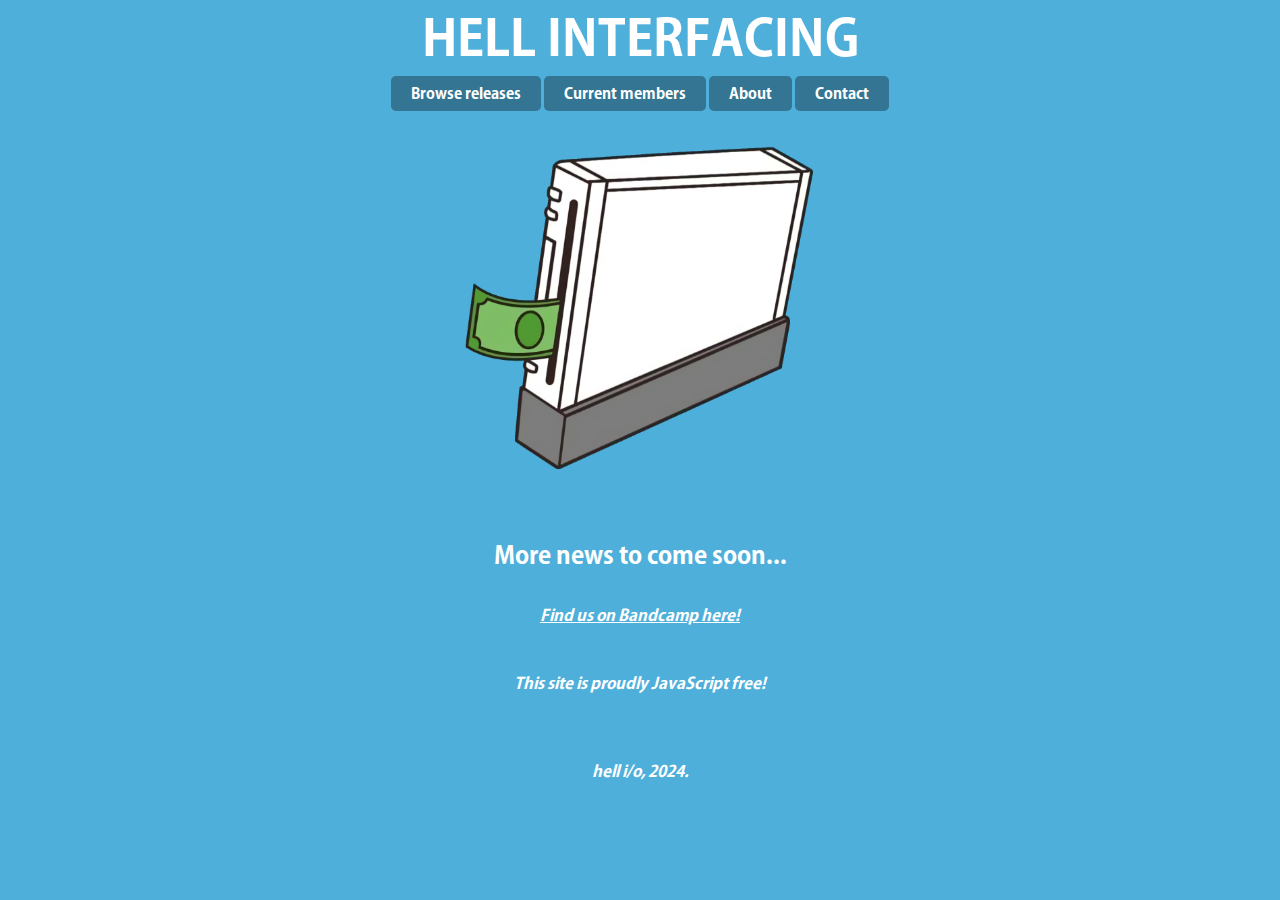
<file: index.html>
<!doctype html>
<html>
<head>
	<title>Index - HELL INTERFACING</title>
	<link rel="stylesheet" type="text/css" href="css/style.css">
	<meta charset="utf-8">
	<meta name="viewport" content="width=device-width, initial-scale=1">
	<link rel="icon" type="image/png" sizes="16x16" href="favicon-16x16.png">
	<link rel="icon" type="image/png" sizes="16x16" href="favicon-32x32.png">
</head>
<body>
	<main>
		<h1>HELL INTERFACING</h1>
		<div name="titleNav">
			<nav>
				<a class="linkNavigation" href="releases.php">Browse releases</a>
				<a class="linkNavigation" href="members.html">Current members</a>
				<a class="linkNavigation" href="about.html">About</a>
				<a class="linkNavigation" href="contact.html">Contact</a>
			</nav>	
		</div>
		<div name="titleImage">
			<img class="titleImage" src="media/hi.png" height="400px" alt="Logo">
		</div>
		<div name="updates">
			<h2>More news to come soon...</h2>
		</div>
	</main>
	<footer>
		<em><a href="https://hellinterfacing.bandcamp.com/">Find us on Bandcamp here!</a></em>
		<em><p>This site is proudly JavaScript free!</p></em>
		<em><p>hell i/o, 2024.</p></em>
	</footer>
</body>
</html>
</file>
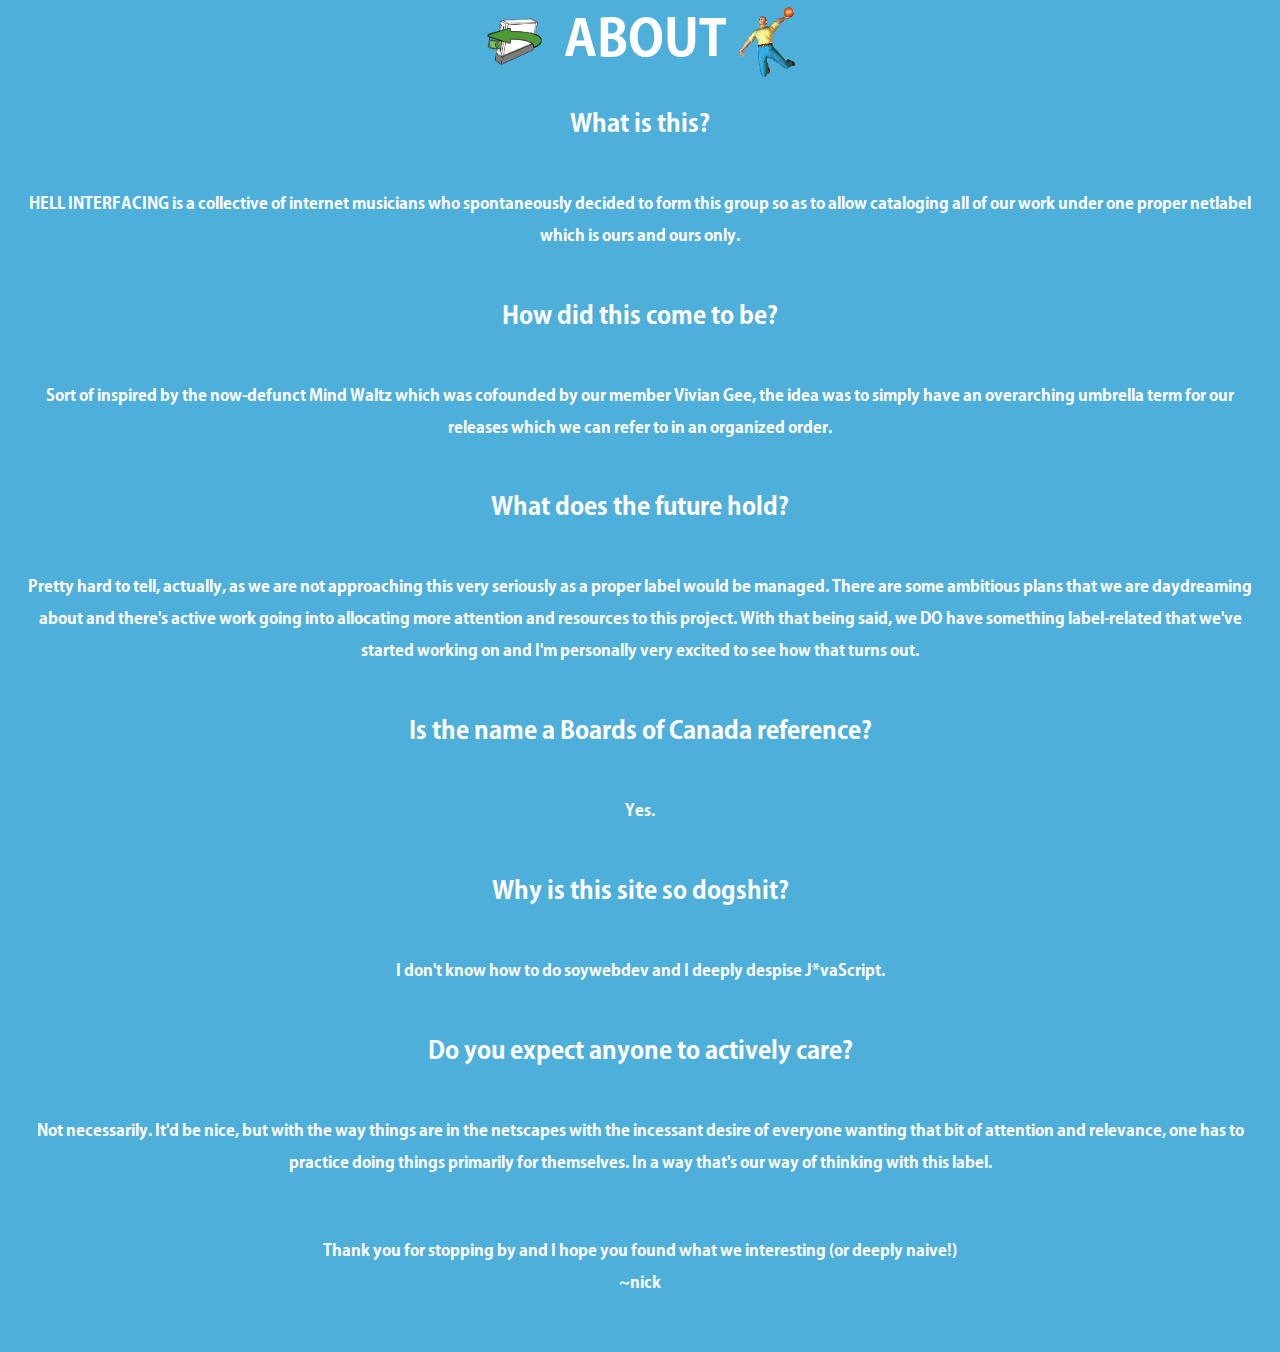
<file: about.html>
<!DOCTYPE html>
<html>
<head>
    <title>About - HELL INTERFACING</title>
    <link rel="stylesheet" type="text/css" href="css/style.css">
    <meta charset="utf-8">
    <meta name="viewport" content="width=device-width, initial-scale=1">
    <link rel="icon" type="image/png" sizes="16x16" href="favicon-16x16.png">
    <link rel="icon" type="image/png" sizes="16x16" href="favicon-32x32.png">
</head>
<body>
    <main>
        <h1>
            <a href="index.html"><img src="media/back.png" href="index.html" alt="logo" class="logo"></a>
            ABOUT
            <img src="media/baller.png" alt="Fixed Image" class="baller">
        </h1>
        <h2>What is this?</h2>
        <p>
            HELL INTERFACING is a collective of internet musicians who spontaneously decided to 
            form this group so as to allow cataloging all of our work under one proper netlabel 
            which is ours and ours only.
        </p>
        <h2>How did this come to be?</h2>
        <p>
            Sort of inspired by the now-defunct Mind Waltz which was cofounded by our member 
            Vivian Gee, the idea was to simply have an overarching umbrella term for our releases 
            which we can refer to in an organized order. 
        </p>
        <h2>What does the future hold?</h2>
        <p>
            Pretty hard to tell, actually, as we are not approaching this very seriously as a 
            proper label would be managed. There are some ambitious plans that we are daydreaming 
            about and there's active work going into allocating more attention and resources to 
            this project.
            With that being said, we DO have something label-related that we've started working on 
            and I'm personally very excited to see how that turns out.
        </p>
        <h2>Is the name a Boards of Canada reference?</h2>
        <p>
            Yes.
        </p>
        <h2>Why is this site so dogshit?</h2>
        <p>
            I don't know how to do soywebdev and I deeply despise J*vaScript.
        </p>
        <h2>Do you expect anyone to actively care?</h2>
        <p>
            Not necessarily. It'd be nice, but with the way things are in the netscapes with the 
            incessant desire of everyone wanting that bit of attention and relevance, one has to 
            practice doing things primarily for themselves. In a way that's our way of thinking 
            with this label.
        </p>
        <p>
            Thank you for stopping by and I hope you found what we interesting (or deeply naive!)
            <br>
            ~nick
        </p>
    </main>
<footer>
    <br>
</footer>
</body>
</html>
</file>
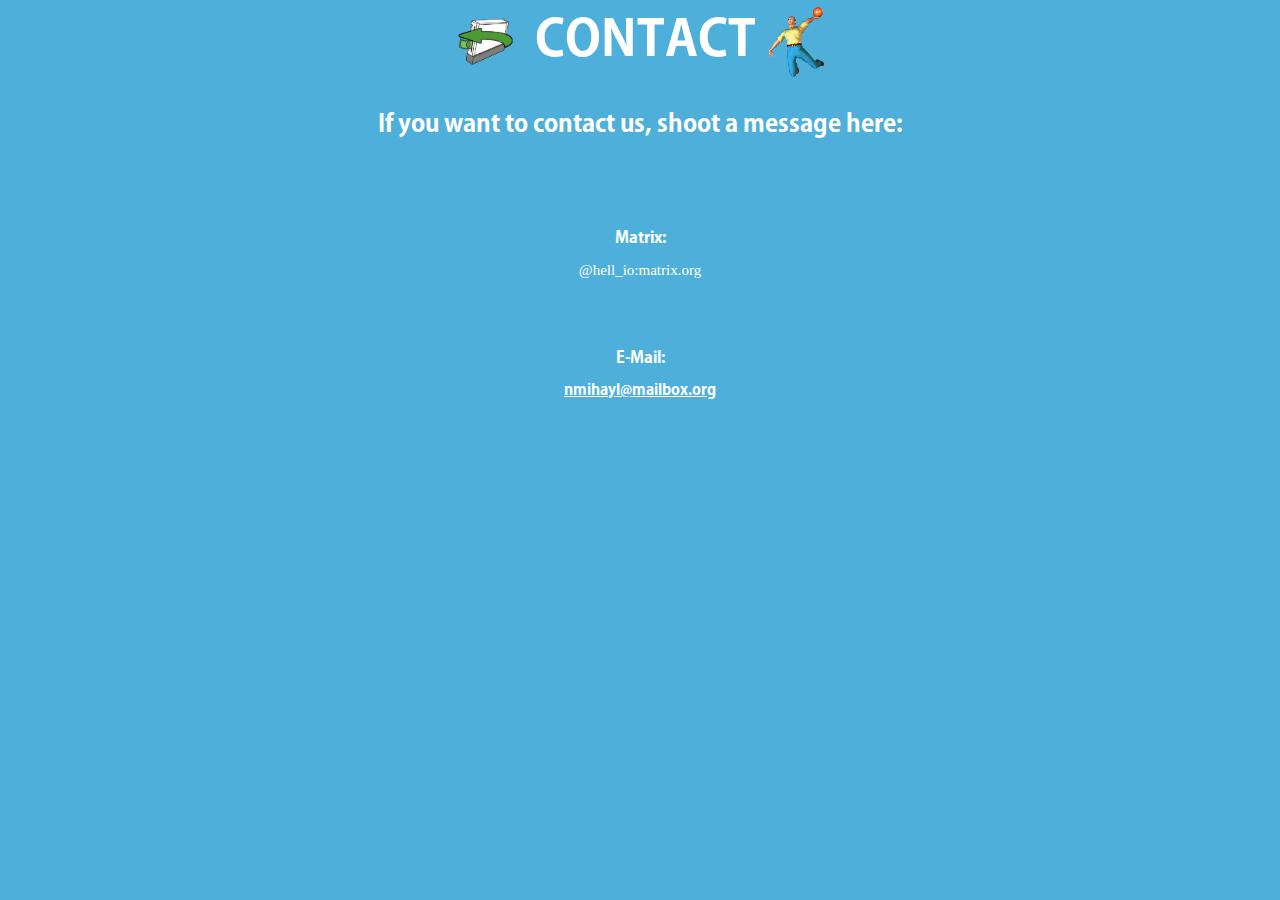
<file: contact.html>
<!DOCTYPE html>
<html>
<head>
    <title>Contact - HELL INTERFACING</title>
    <link rel="stylesheet" type="text/css" href="css/style.css">
    <meta charset="utf-8">
    <meta name="viewport" content="width=device-width, initial-scale=1">
    <link rel="icon" type="image/png" sizes="16x16" href="favicon-16x16.png">
    <link rel="icon" type="image/png" sizes="16x16" href="favicon-32x32.png">
</head>
<body>
    <main>
        <h1>
            <a href="index.html"><img src="media/back.png" href="index.html" alt="logo" class="logo"></a>
            CONTACT
            <img src="media/baller.png" alt="Fixed Image" class="baller">
        </h1>
        <h2>If you want to contact us, shoot a message here:</h2>
        <br>
        <p>
            <b>Matrix:</b>
            <br>
            <code>@hell_io:matrix.org</code>
        </p>
        <p>
            <b>E-Mail:</b>
            <br>
            <code><a href="nmihayl@mailbox.org">nmihayl@mailbox.org</a></code>
        </p>
    </main>
<footer>
    <br>
</footer>
</body>
</html>
</file>
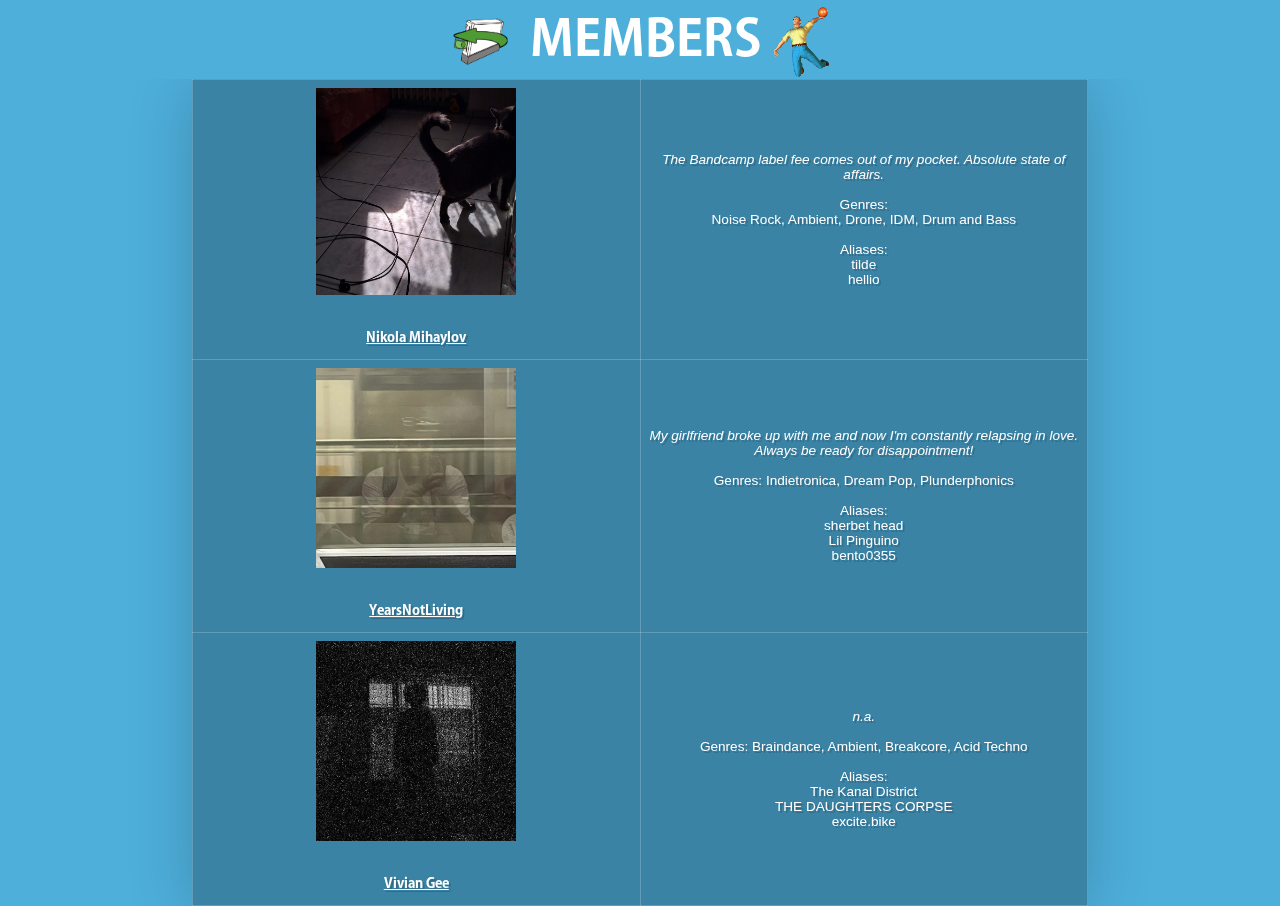
<file: members.html>
<!DOCTYPE html>
<html>
<head>
    <title>Members - HELL INTERFACING</title>
    <link rel="stylesheet" type="text/css" href="css/style.css">
    <meta charset="utf-8">
    <meta name="viewport" content="width=device-width, initial-scale=1">
    <link rel="icon" type="image/png" sizes="16x16" href="favicon-16x16.png">
    <link rel="icon" type="image/png" sizes="16x16" href="favicon-32x32.png">
</head>
<body>
    <main>
        <h1>
            <a href="index.html"><img src="media/back.png" href="index.html" alt="logo" class="logo"></a>
            MEMBERS
            <img src="media/baller.png" alt="Fixed Image" class="baller">
        </h1>
        <div class="member-table">
            <table class="desktop-table">
                <tr>
                    <td>
                        <a href="members-nick.php"><img class="memberImage" src="media/members/nick.jpg" width="200px"></a>
                        <br>
                        <a href="members-nick.php">Nikola Mihaylov</a>
                    </td>
                    <td>
                        <i>The Bandcamp label fee comes out of my pocket. Absolute state of affairs.</i>
                        <br>
                        <br>
                        Genres:
                        <br>
                        Noise Rock, Ambient, Drone, IDM, Drum and Bass
                        <br>
                        <br>
                        Aliases:
                        <br>
                        tilde
                        <br>
                        hellio
                    </td>
                </tr>
                <tr>
                    <td>
                        <a href="members-years.php"><img class="memberImage" src="media/members/years.jpg" width="200px"></a>
                        <br>
                        <a href="members-years.php">YearsNotLiving</a>
                    </td>
                    <td>
                        <i>My girlfriend broke up with me and now I'm constantly relapsing in love. Always be ready for disappointment!</i>
                        <br>
                        <br>
                        Genres: Indietronica, Dream Pop, Plunderphonics
                        <br>
                        <br>
                        Aliases:
                        <br>
                        sherbet head
                        <br>
                        Lil Pinguino
                        <br>
                        bento0355
                    </td>
                </tr>
                <tr>
                    <td>
                        <a href="members-vivian.php"><img class="memberImage" src="media/members/vivian.jpg" width="200px"></a>
                        <br>
                        <a href="members-vivian.php">Vivian Gee</a>
                    </td>
                    <td>
                        <i>n.a.</i>
                        <br>
                        <br>
                        Genres: Braindance, Ambient, Breakcore, Acid Techno
                        <br>
                        <br>
                        Aliases:
                        <br>
                        The Kanal District
                        <br>
                        THE DAUGHTERS CORPSE
                        <br>
                        excite.bike
                    </td>
                </tr>
            </table>

            <table class="mobile-table">
                <tr>
                    <td>
                        <a href="members-nick.php"><img class="memberImage" src="media/members/nick.jpg" width="200px"></a>
                        <br>
                        <a href="members-nick.php">Nikola Mihaylov</a>
                    </td>
                </tr>
                <tr>
                    <td>
                        <i>The Bandcamp label fee comes out of my pocket. Absolute state of affairs.</i>
                        <br>
                        <br>
                        Genres:
                        <br>
                        Noise Rock, Ambient, Drone, IDM, Drum and Bass
                        <br>
                        <br>
                        Aliases:
                        <br>
                        tilde
                        <br>
                        hellio
                    </td>
                </tr>

                <tr>
                    <td>
                        <a href="members-years.php"><img class="memberImage" src="media/members/years.jpg" width="200px"></a>
                        <br>
                        <a href="members-years.php">YearsNotLiving</a>
                    </td>
                </tr>
                <tr>
                    <td>
                        <i>My girlfriend broke up with me and now I'm constantly relapsing in love. Always be ready for disappointment!</i>
                        <br>
                        <br>
                        Genres: Indietronica, Dream Pop, Plunderphonics
                        <br>
                        <br>
                        Aliases:
                        <br>
                        sherbet head
                        <br>
                        Lil Pinguino
                        <br>
                        bento0355
                    </td>
                </tr>

                <tr>
                    <td>
                        <a href="members-vivian.php"><img class="memberImage" src="media/members/vivian.jpg" width="200px"></a>
                        <br>
                        <a href="members-vivian.php">Vivian Gee</a>
                    </td>
                </tr>
                <tr>
                    <td>
                        <i>n.a.</i>
                        <br>
                        <br>
                        Genres: Braindance, Ambient, Breakcore, Acid Techno
                        <br>
                        <br>
                        Aliases:
                        <br>
                        The Kanal District
                        <br>
                        THE DAUGHTERS CORPSE
                        <br>
                        excite.bike
                    </td>
                </tr>
            </table>
        </div>
    </main>
<footer>
</footer>
</body>
</html>
</file>
<file: css/style.css>
body {
    background-color: #4eafdb;
    margin: auto;
    width: auto;
}

@font-face {
    font-family: 'typeface';
    src: url("../fonts/typeface.otf");
    font-style: normal;
}

title {
    color: #ffffff;
    font-family: 'typeface';
    text-align: center
}

h1 {
    color: #ffffff;
    margin-top: 0px;
    margin-bottom: 0px;
    font-family: 'typeface';
    text-align: center;
    font-size: 50px;
    line-height: 75px;
}

h2 {
    color: #ffffff;
    text-align: center;
    font-family: 'typeface';
}

p {
    color: #ffffff;
    margin-left: auto;
    padding: 20px;
    text-align: center;
    font-family: 'typeface';
}

div {
    color: #ffffff;
    margin-left: auto;
    text-align: center;
}

img {
    display: inline-block;
    margin: auto;
    scale: 75%;
}

a 	{  
    color: #ffffff;  
    margin-left: auto;  
	text-align: center;
    font-family: 'typeface';
}

.linkNavigation {
	background-color: #285b72af;
    color: white;
    padding: 10px 20px;
    text-decoration: none;
    border-radius: 5px;
    font-size: 15px;
}

.linkNavigation:hover {
    background-color: #4196bd62;
    transition: 0.2s;
}

strong {
    font-weight: bold;
}

em {
    font-style: italic;
}

footer {
    text-align: center;
}

code {
    font-family: 'JetBrains Mono';
    font-size: 15px;
}

.titleImage {
    -webkit-animation: fadein 2s; /* Safari, Chrome and Opera > 12.1 */
    -moz-animation: fadein 2s; /* Firefox < 16 */
     -ms-animation: fadein 2s; /* Internet Explorer */
      -o-animation: fadein 2s; /* Opera < 12.1 */
         animation: fadein 2s;
    display: block;
    margin: auto;
    box-shadow: 0 0px 0px rgba(0, 0, 0, 0.2);
}

.memberImage {
    -webkit-animation: fadein 2s; /* Safari, Chrome and Opera > 12.1 */
    -moz-animation: fadein 2s; /* Firefox < 16 */
     -ms-animation: fadein 2s; /* Internet Explorer */
      -o-animation: fadein 2s; /* Opera < 12.1 */
         animation: fadein 2s;
    display: block;
    margin: auto;
    scale: 100%;
    box-shadow: 0 0px 0px rgba(0, 0, 0, 0.2);
}

table {
    background-color: #3a83a5;
    color: #ffffff;
    font-family: Lucida Sans Unicode, Lucida Grande, sans-serif;
    box-shadow: 0 6px 60px rgba(0, 0, 0, 0.2);
    text-align: center;
    border-collapse: collapse;
    display: table;
    table-layout: auto;
    width: 70%;
    margin: auto;
    backdrop-filter: blur(10px);
}

tr:hover {
    background-color: #7cbcda;
    transition: 0.2s;
}

td,
th {
    border: 1px solid #ffffff;
    padding: 0.5rem;
    font-size: 20px;
    text-shadow: 2px 2px #0000002c;
    border-color: #ffffff33;
    width: 50%;
    font-size: 85%;
}

hr {
    color: #ffffff;
    width: 750px;
}

nav {
    padding: 2px;
    margin: auto;
    text-align: center;
    font-family: 'typeface';
}

img {
    -webkit-animation: fadein 1s;
    /* Safari, Chrome and Opera > 12.1 */
    -moz-animation: fadein 1s;
    /* Firefox < 16 */
    -ms-animation: fadein 1s;
    /* Internet Explorer */
    -o-animation: fadein 1s;
    /* Opera < 12.1 */
    animation: fadein 1s;
    box-shadow: 0 6px 6px rgba(0, 0, 0, 0.2);
    scale: 95%;
    vertical-align: middle;
}

.streaming {
    width: 50px;
    box-shadow: 0 0px 0px rgba(0, 0, 0, 0.2);
    scale: 75%;
}

@keyframes fadein {
    from {
        opacity: 0;
    }

    to {
        opacity: 1;
    }
}


/* Mobile/Tablet styles */
@media screen and (max-width: 768px) {
    .desktop-table {
        display: none; /* Hide desktop table on small screens */
    }

    .titleImage {
        scale: 75%;
    }
}

/* Desktop styles */
@media screen and (min-width: 769px) {
    .mobile-table {
        display: none; /* Hide mobile/tablet table on larger screens */
    }

    .titleImage {
        scale: 100%;
    }
}


.sticky-button {
    position: fixed;
    top: 30px;
    left: 0px;
    background-color: #285b72af;
    color: white;
    padding: 10px 20px;
    text-decoration: none;
    border-radius: 5px;
    font-size: 10px;
    transform: rotate(-90deg);
    font-family: 'typeface';
}

.sticky-button:hover {
    transition: 0.2s;
    background-color: #4196bd62;
}

.logo {
    vertical-align: middle;
    margin-right: 10px;
    width: 60px;
    box-shadow: 0 0px 0px rgba(0, 0, 0, 0.2);
}

.baller {
    top: 0;
    right: 0;
    width: 150px;
    box-shadow: 0 0px 0px rgba(0, 0, 0, 0.2);
    z-index: 1;
    width: 59px;
}

.release-table {
    overflow-x: auto;
}

.member-table {
    overflow-x: auto;
}

/* Firefox < 16 */
@-moz-keyframes fadein {
    from {
        opacity: 0;
    }

    to {
        opacity: 1;
    }
}

/* Safari, Chrome and Opera > 12.1 */
@-webkit-keyframes fadein {
    from {
        opacity: 0;
    }

    to {
        opacity: 1;
    }
}

/* Internet Explorer */
@-ms-keyframes fadein {
    from {
        opacity: 0;
    }

    to {
        opacity: 1;
    }
}
</file>
